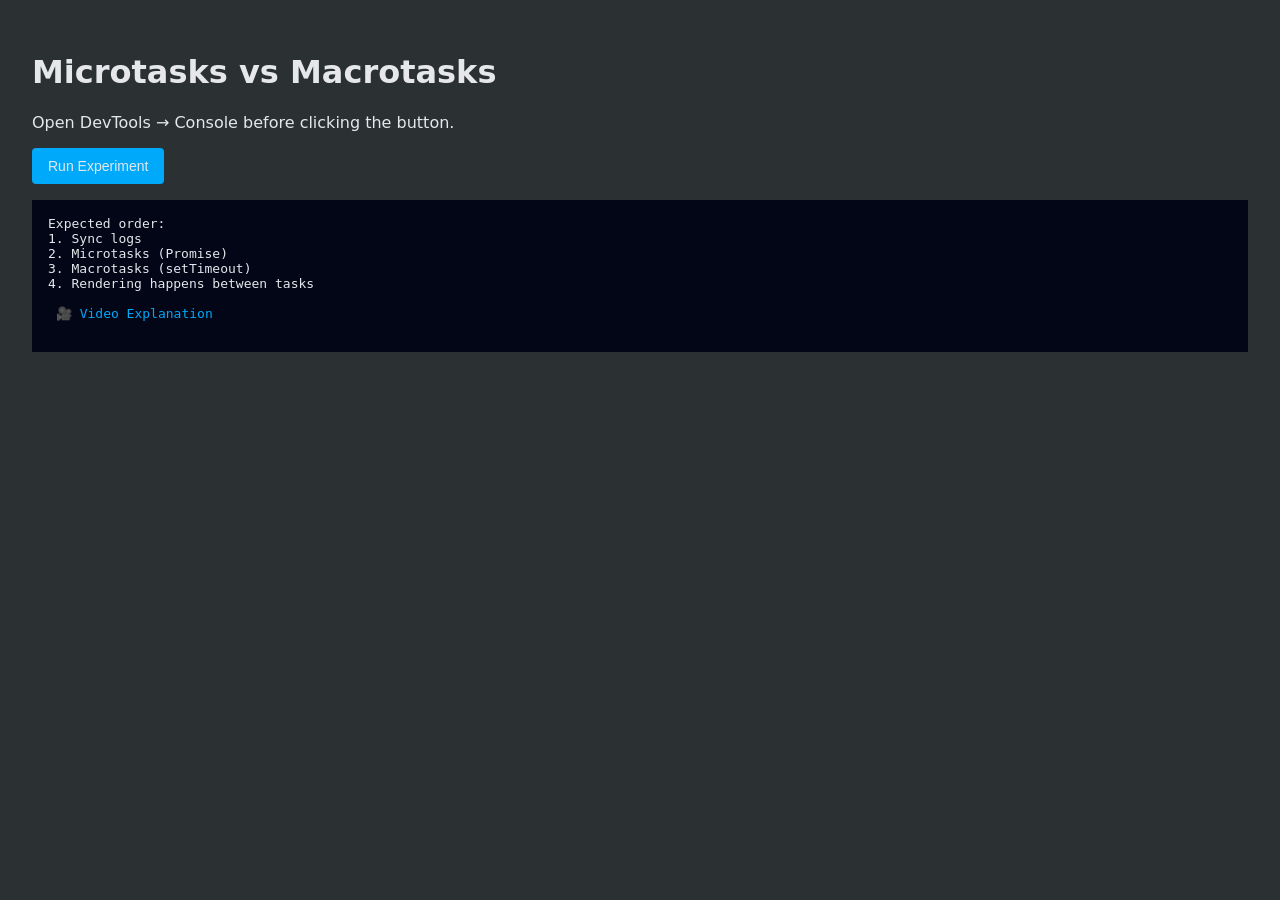
<file: 1. event-loop/1. microtasks-vs-macrotasks/index.html>
<!DOCTYPE html>
<html lang="en">

<head>
    <meta charset="UTF-8" />
    <title>Microtasks vs Macrotasks</title>
    <meta name="viewport" content="width=device-width, initial-scale=1" />
    <style>
        body {
            font-family: system-ui, sans-serif;
            padding: 24px;
            background: #2B3033;
            color: #e5e7eb;
        }

        button {
            padding: 10px 16px;
            font-size: 14px;
            cursor: pointer;
        }

        pre {
            background: #020617;
            padding: 16px;
            margin-top: 16px;
            overflow-x: auto;
        }

        button {
            background-color: #00A9FA;
            color: #e5e7eb;
            outline: none;
            border: none;
            border-radius: 4px;
        }

        a {
            color: #00A9FA;
            text-decoration: none;
        }
    </style>
</head>

<body>
    <h1>Microtasks vs Macrotasks</h1>
    <p>Open DevTools → Console before clicking the button.</p>

    <button id="run">Run Experiment</button>

    <pre>
Expected order:
1. Sync logs
2. Microtasks (Promise)
3. Macrotasks (setTimeout)
4. Rendering happens between tasks

<a target="_blank" href="https://www.youtube.com/watch?v=eiC58R16hb8"> 🎥 Video Explanation</a>
    </pre>

    
    <script src="./script.js"></script>
</body>

</html>
</file>
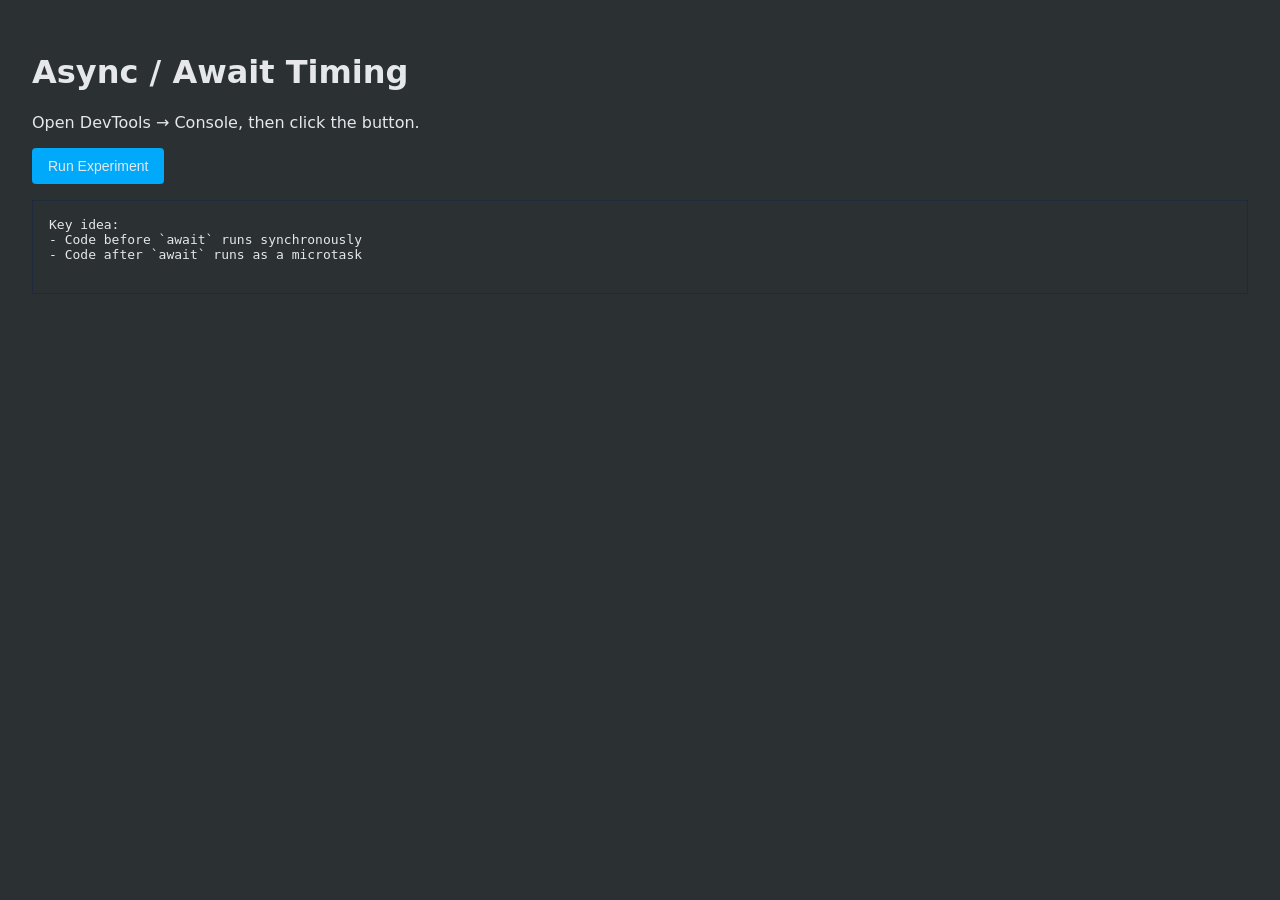
<file: 1. event-loop/2. async-await-timing/index.html>
<!DOCTYPE html>
<html lang="en">

<head>
  <meta charset="UTF-8" />
  <title>Async / Await Timing</title>
  <meta name="viewport" content="width=device-width, initial-scale=1" />
  <style>
    body {
      font-family: system-ui, sans-serif;
      padding: 24px;
      background: #2B3033;
      color: #e5e7eb;
    }

    button {
      padding: 10px 16px;
      font-size: 14px;
      cursor: pointer;
    }

    pre {
      background: #2B3033;
      padding: 16px;
      margin-top: 16px;
      border: 1px solid #1e293b;
    }

    button {
      background-color: #00A9FA;
      color: #e5e7eb;
      outline: none;
      border: none;
      border-radius: 4px;
    }
  </style>
</head>

<body>
  <h1>Async / Await Timing</h1>
  <p>Open DevTools → Console, then click the button.</p>

  <button id="run">Run Experiment</button>

  <pre>
Key idea:
- Code before `await` runs synchronously
- Code after `await` runs as a microtask
    </pre>

  <script src="./script.js"></script>
</body>

</html>
</file>
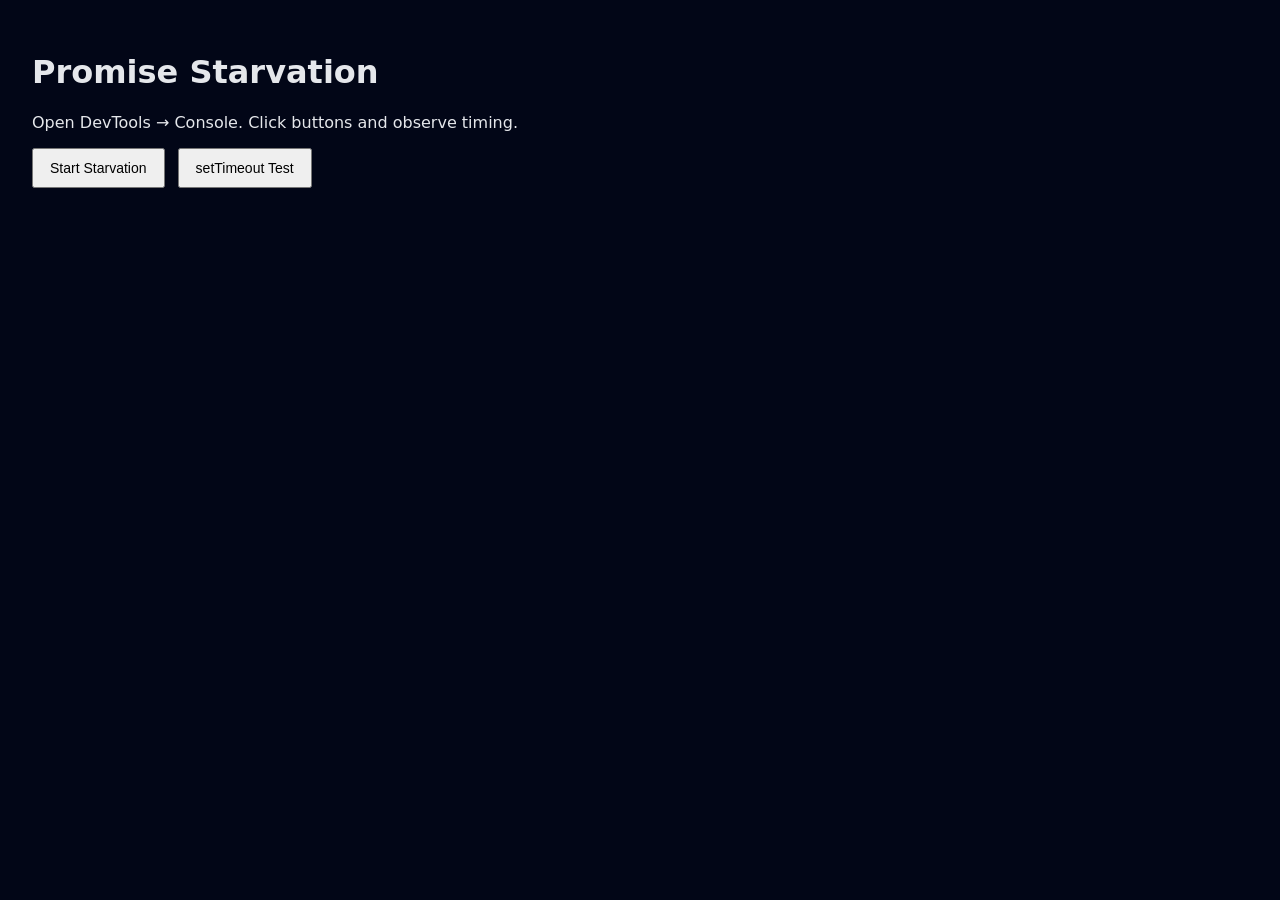
<file: 1. event-loop/3. promise-starvation-demo/index.html>
<!DOCTYPE html>
<html lang="en">
  <head>
    <meta charset="UTF-8" />
    <title>Promise Starvation Demo</title>
    <meta name="viewport" content="width=device-width, initial-scale=1" />
    <style>
      body {
        font-family: system-ui, sans-serif;
        padding: 24px;
        background: #020617;
        color: #e5e7eb;
      }
      button {
        padding: 10px 16px;
        font-size: 14px;
        cursor: pointer;
        margin-right: 8px;
      }
    </style>
  </head>
  <body>
    <h1>Promise Starvation</h1>
    <p>Open DevTools → Console. Click buttons and observe timing.</p>

    <button id="start">Start Starvation</button>
    <button id="timeout">setTimeout Test</button>

    <script src="./script.js"></script>
  </body>
</html>
</file>
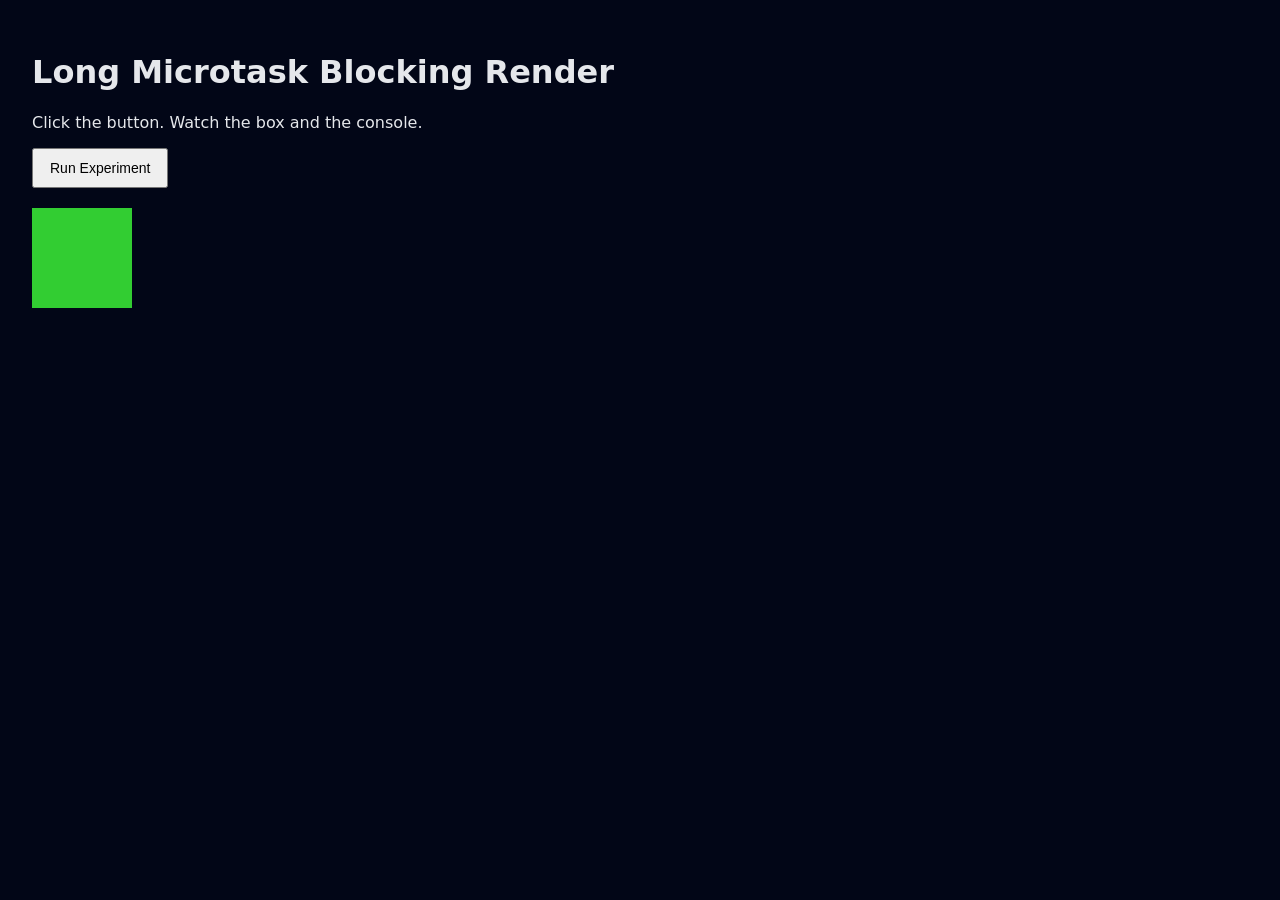
<file: 1. event-loop/4. long-microtask-blocking-render/index.html>
<!DOCTYPE html>
<html lang="en">
  <head>
    <meta charset="UTF-8" />
    <title>Long Microtask Blocking Render</title>
    <meta name="viewport" content="width=device-width, initial-scale=1" />
    <style>
      body {
        font-family: system-ui, sans-serif;
        padding: 24px;
        background: #020617;
        color: #e5e7eb;
      }
      .box {
        width: 100px;
        height: 100px;
        background: limegreen;
        margin-top: 20px;
        transition: transform 0.3s;
      }
      button {
        padding: 10px 16px;
        font-size: 14px;
        cursor: pointer;
      }
    </style>
  </head>
  <body>
    <h1>Long Microtask Blocking Render</h1>
    <p>Click the button. Watch the box and the console.</p>

    <button id="run">Run Experiment</button>
    <div class="box" id="box"></div>

    <script src="./script.js"></script>
  </body>
</html>
</file>
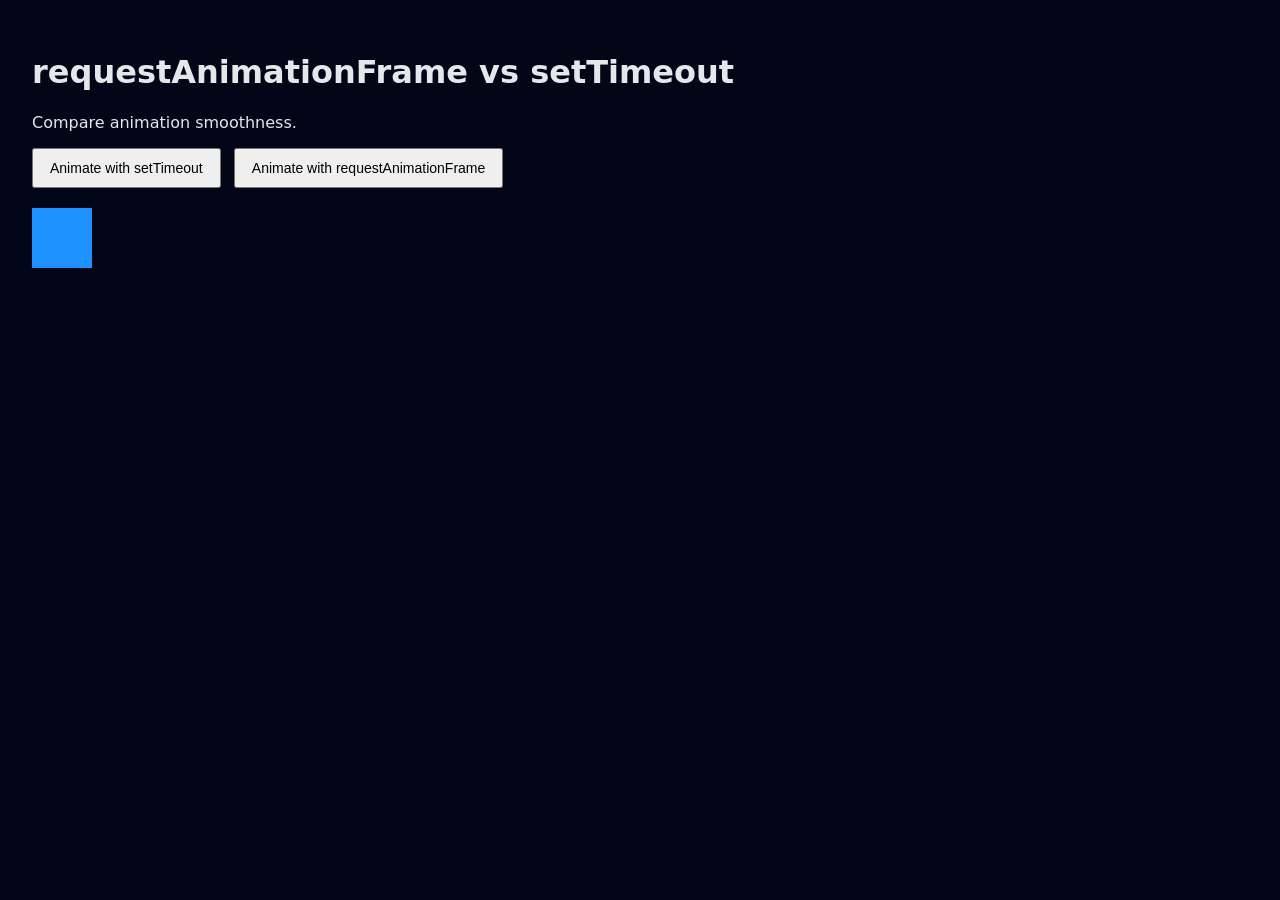
<file: 1. event-loop/5. requestanimationframe-vs-settimeout/index.html>
<!DOCTYPE html>
<html lang="en">
  <head>
    <meta charset="UTF-8" />
    <title>requestAnimationFrame vs setTimeout</title>
    <meta name="viewport" content="width=device-width, initial-scale=1" />
    <style>
      body {
        font-family: system-ui, sans-serif;
        padding: 24px;
        background: #020617;
        color: #e5e7eb;
      }
      .box {
        width: 60px;
        height: 60px;
        background: dodgerblue;
        margin-top: 20px;
      }
      button {
        padding: 10px 16px;
        font-size: 14px;
        cursor: pointer;
        margin-right: 8px;
      }
    </style>
  </head>
  <body>
    <h1>requestAnimationFrame vs setTimeout</h1>
    <p>Compare animation smoothness.</p>

    <button id="timeout">Animate with setTimeout</button>
    <button id="raf">Animate with requestAnimationFrame</button>

    <div class="box" id="box"></div>

    <script src="./script.js"></script>
  </body>
</html>
</file>
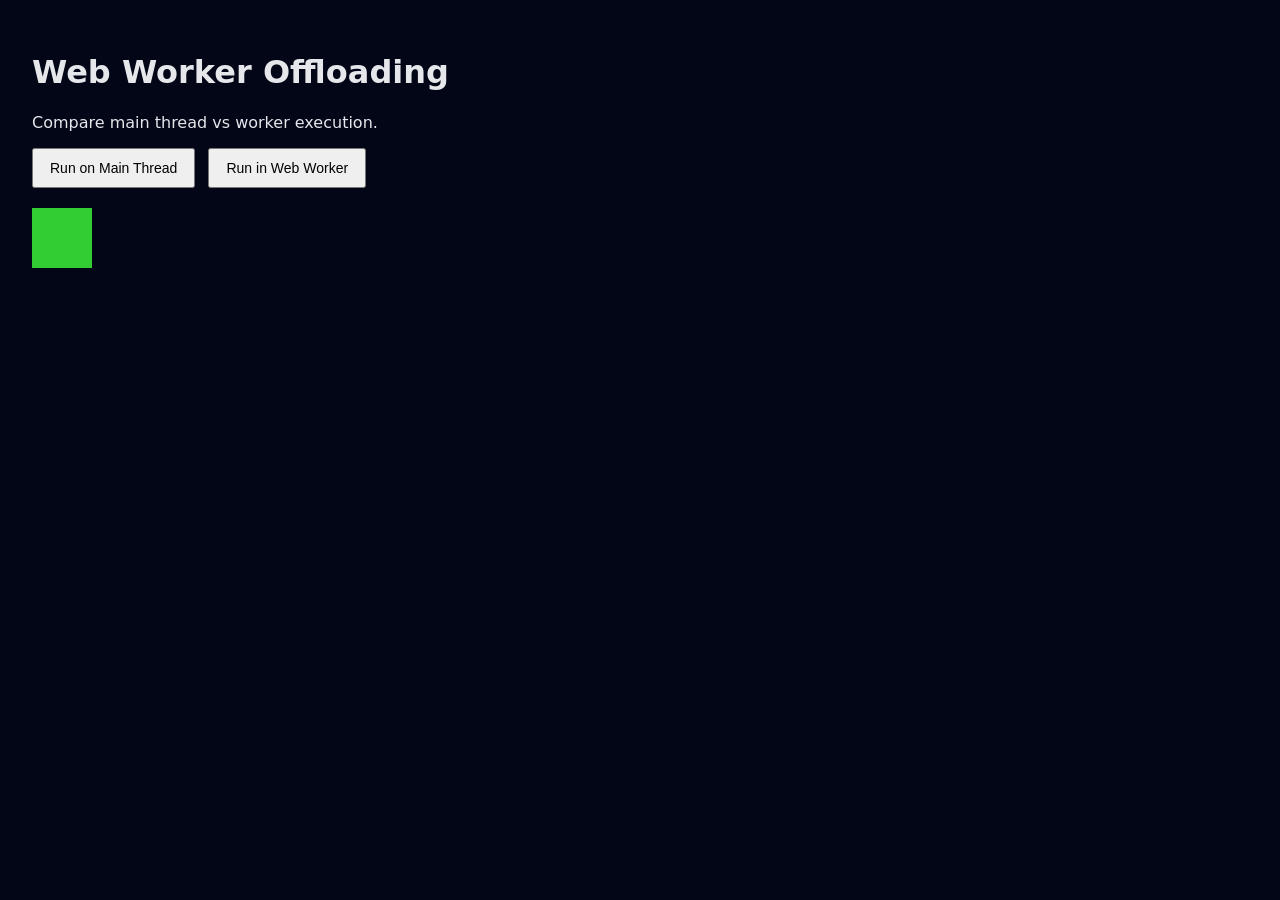
<file: 1. event-loop/6. web-worker-offloading-demo/index.html>
<!DOCTYPE html>
<html lang="en">
  <head>
    <meta charset="UTF-8" />
    <title>Web Worker Offloading</title>
    <meta name="viewport" content="width=device-width, initial-scale=1" />
    <style>
      body {
        font-family: system-ui, sans-serif;
        padding: 24px;
        background: #020617;
        color: #e5e7eb;
      }
      .box {
        width: 60px;
        height: 60px;
        background: limegreen;
        margin-top: 20px;
      }
      button {
        padding: 10px 16px;
        font-size: 14px;
        cursor: pointer;
        margin-right: 8px;
      }
    </style>
  </head>
  <body>
    <h1>Web Worker Offloading</h1>
    <p>Compare main thread vs worker execution.</p>

    <button id="main">Run on Main Thread</button>
    <button id="worker">Run in Web Worker</button>

    <div class="box" id="box"></div>

    <script src="./main.js"></script>
  </body>
</html>
</file>
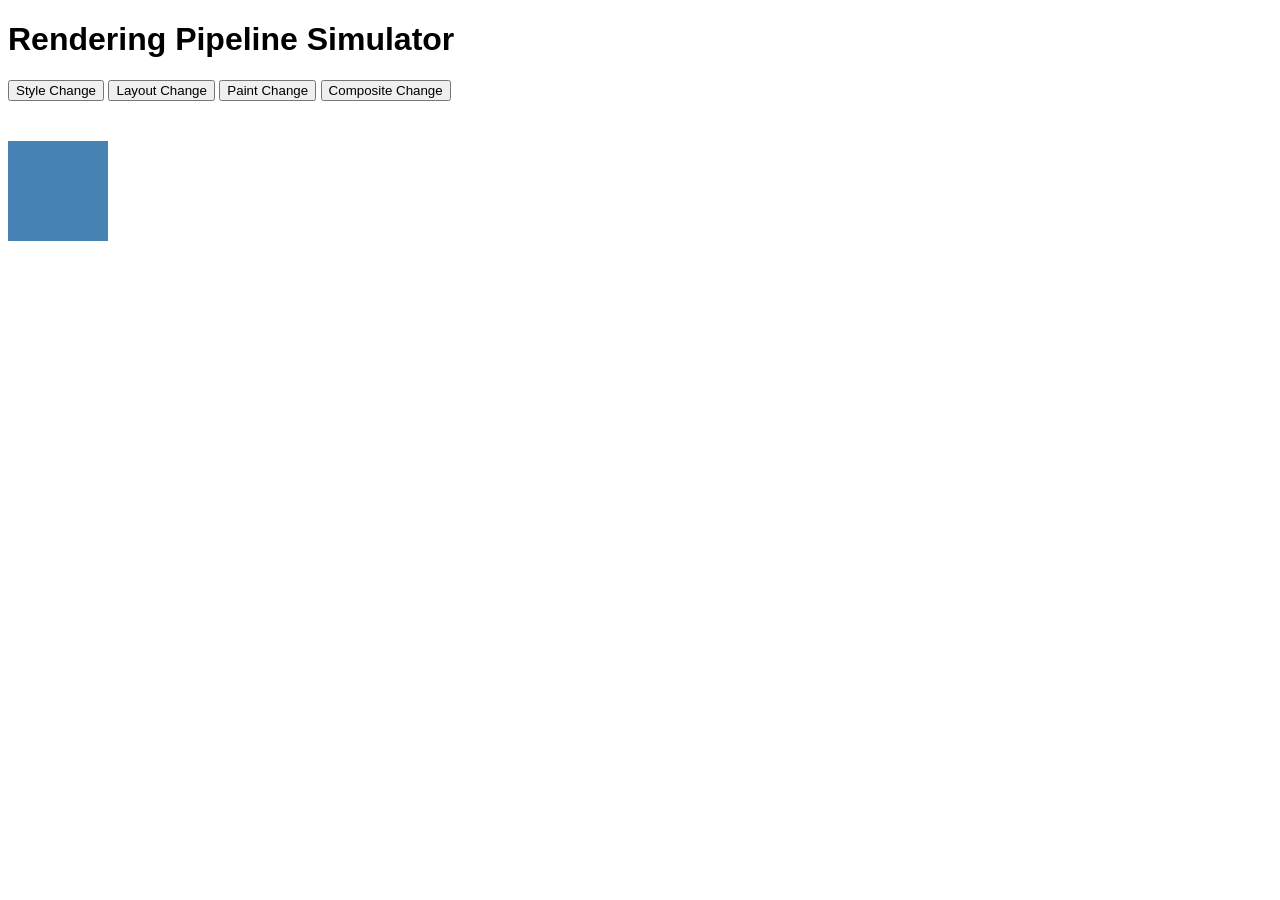
<file: 2. rendering-pipeline-simulator/1. basic-rendering-flow/index.html>
<!DOCTYPE html>
<html lang="en">
<head>
  <meta charset="UTF-8" />
  <title>Rendering Pipeline Simulator</title>
  <link rel="stylesheet" href="styles.css" />
</head>
<body>
  <h1>Rendering Pipeline Simulator</h1>

  <button id="style">Style Change</button>
  <button id="layout">Layout Change</button>
  <button id="paint">Paint Change</button>
  <button id="composite">Composite Change</button>

  <div id="box"></div>

  <script src="main.js"></script>
</body>
</html>
</file>
<file: 2. rendering-pipeline-simulator/1. basic-rendering-flow/styles.css>
body {
  font-family: sans-serif;
}

#box {
  width: 100px;
  height: 100px;
  background: steelblue;
  margin-top: 40px;
  transition: all 0.3s ease;
}
</file>
